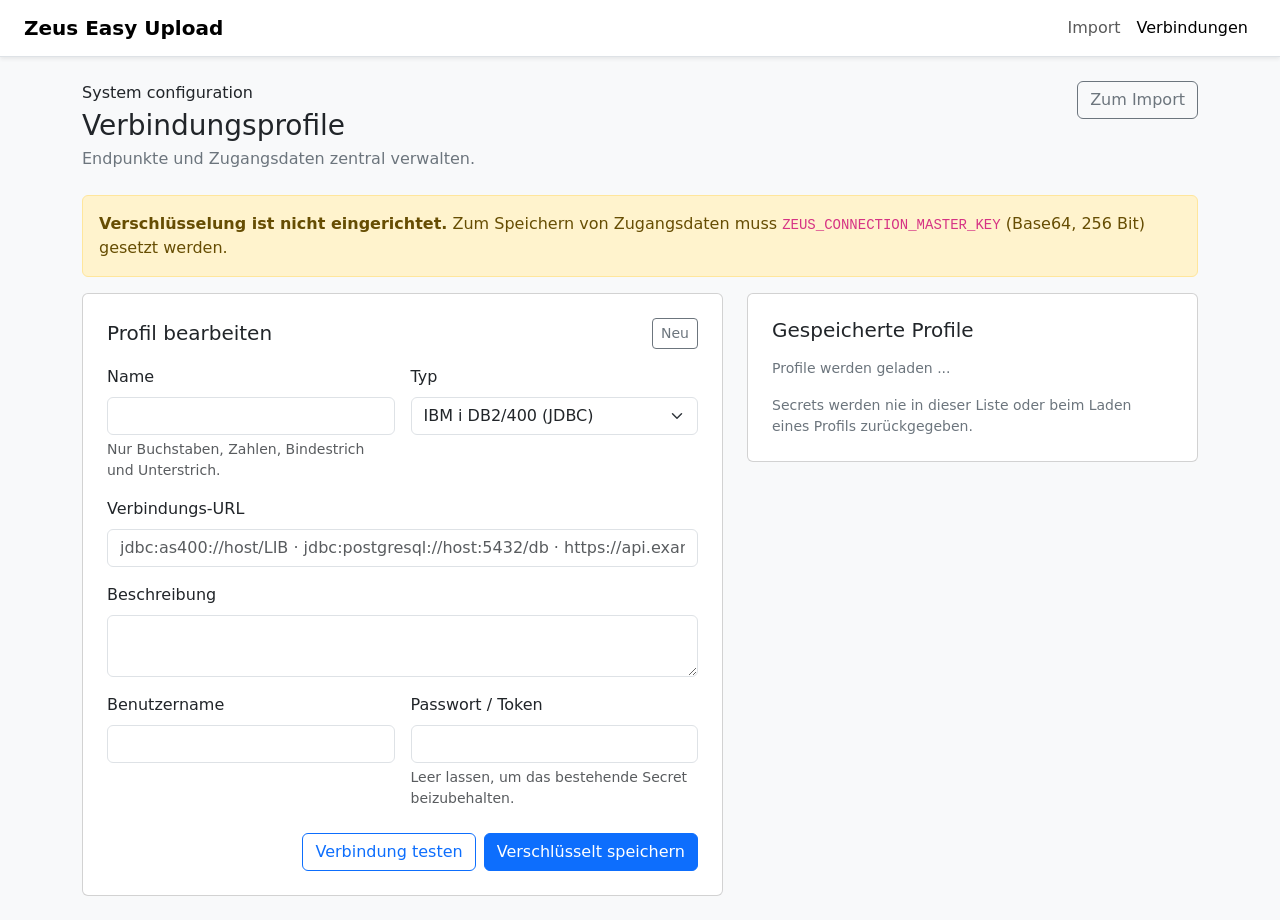
<file: src/main/resources/templates/connections.html>
<!DOCTYPE html>
<html lang="de" xmlns:th="http://www.thymeleaf.org">
<head>
    <meta charset="UTF-8">
    <meta name="viewport" content="width=device-width, initial-scale=1">
    <title>Verbindungen - Zeus Easy Upload</title>
    <link href="https://cdn.jsdelivr.net/npm/bootstrap@5.3.3/dist/css/bootstrap.min.css" rel="stylesheet">
    <link rel="stylesheet" th:href="@{/css/app.css}">
</head>
<body class="bg-light">
<nav class="navbar navbar-expand-lg bg-white border-bottom shadow-sm">
    <div class="container-fluid px-4">
        <a class="navbar-brand fw-semibold" th:href="@{/}">Zeus Easy Upload</a>
        <div class="navbar-nav">
            <a class="nav-link" th:href="@{/}">Import</a>
            <a class="nav-link active" th:href="@{/connections}">Verbindungen</a>
        </div>
    </div>
</nav>

<main class="container py-4 app-page">
    <div class="d-flex justify-content-between align-items-start gap-3 mb-4">
        <div>
            <p class="eyebrow mb-1">System configuration</p>
            <h1 class="h3 mb-1">Verbindungsprofile</h1>
            <p class="text-secondary mb-0">Endpunkte und Zugangsdaten zentral verwalten.</p>
        </div>
        <a class="btn btn-outline-secondary" th:href="@{/}">Zum Import</a>
    </div>

    <div th:if="${!encryptionConfigured}" class="alert alert-warning">
        <strong>Verschlüsselung ist nicht eingerichtet.</strong>
        Zum Speichern von Zugangsdaten muss <code>ZEUS_CONNECTION_MASTER_KEY</code>
        (Base64, 256 Bit) gesetzt werden.
    </div>
    <div id="connectionStatus" class="alert d-none" role="status"></div>

    <div class="row g-4">
        <section class="col-xl-7">
            <div class="card app-card">
                <div class="card-body p-4">
                    <div class="d-flex justify-content-between align-items-center mb-3">
                        <h2 class="h5 mb-0">Profil bearbeiten</h2>
                        <button id="newConnection" type="button" class="btn btn-sm btn-outline-secondary">Neu</button>
                    </div>
                    <form id="connectionForm" novalidate>
                        <div class="row g-3">
                            <div class="col-md-6">
                                <label for="connectionName" class="form-label">Name</label>
                                <input id="connectionName" class="form-control" pattern="[A-Za-z0-9][A-Za-z0-9_-]{0,63}" required>
                                <div class="form-text">Nur Buchstaben, Zahlen, Bindestrich und Unterstrich.</div>
                            </div>
                            <div class="col-md-6">
                                <label for="connectionType" class="form-label">Typ</label>
                                <select id="connectionType" class="form-select" required>
                                    <option value="DB2_400">IBM i DB2/400 (JDBC)</option>
                                    <option value="POSTGRES">PostgreSQL (JDBC)</option>
                                    <option value="REST">REST API</option>
                                </select>
                            </div>
                            <div class="col-12">
                                <label for="connectionEndpoint" class="form-label">Verbindungs-URL</label>
                                <input id="connectionEndpoint" class="form-control"
                                       placeholder="jdbc:as400://host/LIB · jdbc:postgresql://host:5432/db · https://api.example.com"
                                       required>
                            </div>
                            <div class="col-12">
                                <label for="connectionDescription" class="form-label">Beschreibung</label>
                                <textarea id="connectionDescription" class="form-control" rows="2" maxlength="500"></textarea>
                            </div>
                            <div class="col-md-6">
                                <label for="connectionUsername" class="form-label">Benutzername</label>
                                <input id="connectionUsername" class="form-control" autocomplete="username">
                            </div>
                            <div class="col-md-6">
                                <label for="connectionSecret" class="form-label">Passwort / Token</label>
                                <input id="connectionSecret" type="password" class="form-control" autocomplete="new-password">
                                <div class="form-text">Leer lassen, um das bestehende Secret beizubehalten.</div>
                            </div>
                        </div>
                        <div class="d-flex justify-content-end gap-2 mt-4">
                            <button id="testConnection" type="button" class="btn btn-outline-primary">Verbindung testen</button>
                            <button id="saveConnection" type="submit" class="btn btn-primary" th:disabled="${!encryptionConfigured}">Verschlüsselt speichern</button>
                        </div>
                    </form>
                </div>
            </div>
        </section>

        <section class="col-xl-5">
            <div class="card app-card">
                <div class="card-body p-4">
                    <h2 class="h5 mb-3">Gespeicherte Profile</h2>
                    <div id="connectionList" class="list-group list-group-flush">
                        <div class="text-secondary small">Profile werden geladen ...</div>
                    </div>
                    <p class="text-secondary small mt-3 mb-0">Secrets werden nie in dieser Liste oder beim Laden eines Profils zurückgegeben.</p>
                </div>
            </div>
        </section>
    </div>
</main>
<script th:src="@{/js/connections.js}"></script>
</body>
</html>
</file>
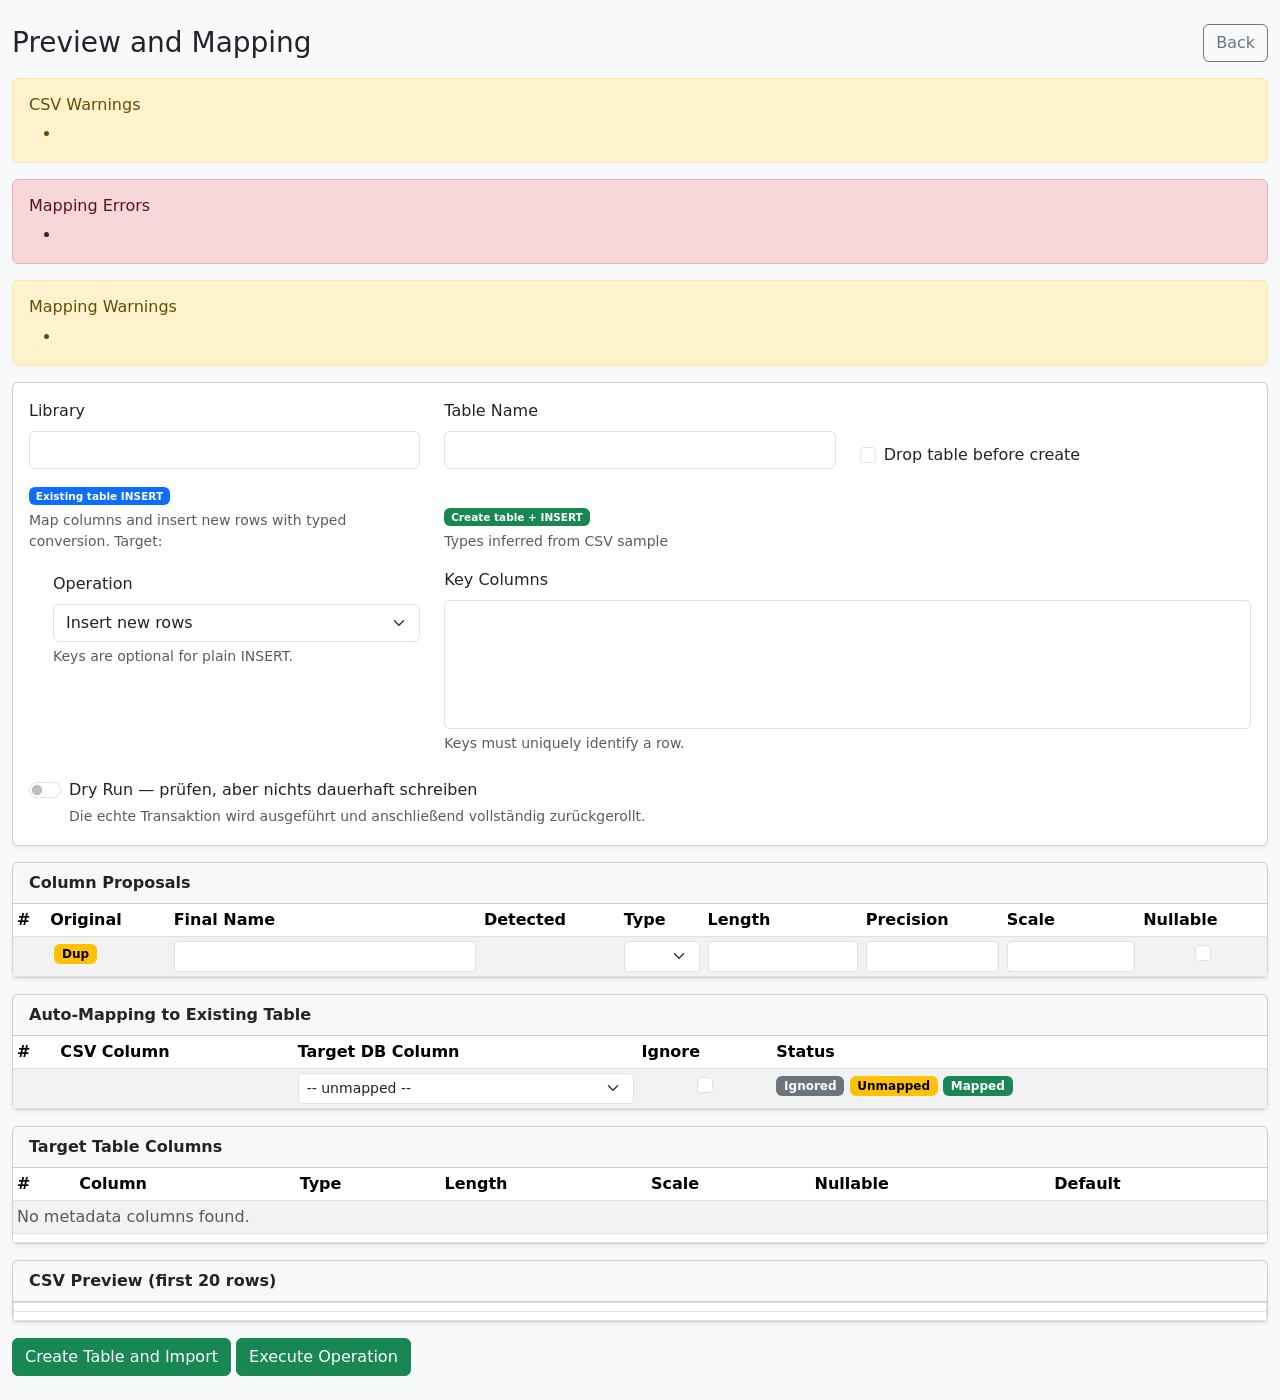
<file: src/main/resources/templates/preview.html>
<!DOCTYPE html>
<html lang="en" xmlns:th="http://www.thymeleaf.org">
<head>
    <meta charset="UTF-8">
    <meta name="viewport" content="width=device-width, initial-scale=1">
    <title>Preview - Zeus Easy Upload</title>
    <link href="https://cdn.jsdelivr.net/npm/bootstrap@5.3.3/dist/css/bootstrap.min.css" rel="stylesheet">
</head>
<body class="bg-light">
<div class="container-fluid py-4">
    <div class="d-flex justify-content-between align-items-center mb-3">
        <h3 class="mb-0">Preview and Mapping</h3>
        <a class="btn btn-outline-secondary" th:href="@{/}">Back</a>
    </div>

    <div th:if="${previewErrors != null and !previewErrors.isEmpty()}" class="alert alert-warning">
        <h6>CSV Warnings</h6>
        <ul class="mb-0">
            <li th:each="err : ${previewErrors}"
                th:text="'Row ' + ${err.rowNumber} + ': ' + ${err.message}"></li>
        </ul>
    </div>

    <div th:if="${mappingErrors != null and !mappingErrors.isEmpty()}" class="alert alert-danger">
        <h6>Mapping Errors</h6>
        <ul class="mb-0">
            <li th:each="err : ${mappingErrors}" th:text="${err}"></li>
        </ul>
    </div>

    <div th:if="${mappingWarnings != null and !mappingWarnings.isEmpty()}" class="alert alert-warning">
        <h6>Mapping Warnings</h6>
        <ul class="mb-0">
            <li th:each="warn : ${mappingWarnings}" th:text="${warn}"></li>
        </ul>
    </div>

    <form th:action="@{/import}" th:object="${importRequest}" method="post">
        <input type="hidden" th:field="*{useExistingTable}">
        <input type="hidden" th:field="*{existingTableName}">
        <input type="hidden" th:field="*{connectionProfileName}">
        <input type="hidden" th:field="*{csvDelimiter}">
        <input type="hidden" th:field="*{csvEncoding}">
        <input type="hidden" th:field="*{csvQuote}">
        <input type="hidden" th:field="*{operation}" id="operationValue">

        <div class="card shadow-sm mb-3">
            <div class="card-body">
                <div class="row">
                    <div class="col-md-4 mb-3">
                        <label class="form-label">Library</label>
                        <input class="form-control" th:field="*{library}" required>
                    </div>
                    <div class="col-md-4 mb-3">
                        <label class="form-label">Table Name</label>
                        <input class="form-control" th:field="*{tableName}" required>
                    </div>
                    <div class="col-md-4 d-flex align-items-end mb-3" th:if="${!importRequest.useExistingTable}">
                        <div class="form-check">
                            <input class="form-check-input" type="checkbox" th:field="*{dropAndRecreate}">
                            <label class="form-check-label">Drop table before create</label>
                        </div>
                    </div>
                    <div class="col-md-4 d-flex align-items-end mb-3" th:if="${importRequest.useExistingTable}">
                        <div class="small">
                            <span class="badge text-bg-primary" id="existingModeBadge">Existing table</span>
                            <div class="text-muted mt-1">
                                <span id="existingModeHint">Map columns and run the selected operation.</span>
                                Target:
                                <span th:text="${importRequest.library + '.' + importRequest.existingTableName}"></span>
                            </div>
                        </div>
                    </div>
                    <div class="col-md-4 d-flex align-items-end mb-3" th:if="${!importRequest.useExistingTable}">
                        <div class="small">
                            <span class="badge text-bg-success">Create table + INSERT</span>
                            <div class="text-muted mt-1">Types inferred from CSV sample</div>
                        </div>
                    </div>
                </div>
                <div class="row" th:if="${importRequest.useExistingTable}">
                    <div class="col-md-4 mb-3">
                        <div class="form-check mt-1">
                            <label class="form-label" for="operationSelect">Operation</label>
                            <select class="form-select" id="operationSelect">
                                <option value="INSERT">Insert new rows</option>
                                <option value="UPDATE">Update existing rows</option>
                                <option value="UPSERT">Upsert / Merge</option>
                                <option value="DELETE">Delete matching rows</option>
                            </select>
                            <div class="form-text">Update und Delete benötigen Schlüsselspalten.</div>
                        </div>
                    </div>
                    <div class="col-md-8 mb-3">
                        <label class="form-label">Key Columns</label>
                        <input type="hidden" name="keyColumns" value="">
                        <select class="form-select" th:field="*{keyColumns}" multiple size="6">
                            <option th:each="dbColumn : ${dbColumns}"
                                    th:value="${dbColumn.columnName}"
                                    th:text="${dbColumn.columnName + (dbColumn.nullable ? ' (nullable)' : '')}"></option>
                        </select>
                        <div class="form-text">Keys must uniquely identify a row.</div>
                    </div>
                </div>
                <div class="form-check form-switch mt-2">
                    <input class="form-check-input" type="checkbox" th:field="*{dryRun}" id="dryRun">
                    <label class="form-check-label" for="dryRun">Dry Run — prüfen, aber nichts dauerhaft schreiben</label>
                    <div class="form-text">Die echte Transaktion wird ausgeführt und anschließend vollständig zurückgerollt.</div>
                </div>
            </div>
        </div>

        <div class="card shadow-sm mb-3" th:if="${!importRequest.useExistingTable}">
            <div class="card-header"><strong>Column Proposals</strong></div>
            <div class="table-responsive">
                <table class="table table-sm table-striped mb-0">
                    <thead>
                    <tr>
                        <th>#</th>
                        <th>Original</th>
                        <th>Final Name</th>
                        <th>Detected</th>
                        <th>Type</th>
                        <th>Length</th>
                        <th>Precision</th>
                        <th>Scale</th>
                        <th>Nullable</th>
                    </tr>
                    </thead>
                    <tbody>
                    <tr th:each="col, stat : *{columns}">
                        <td th:text="${stat.index + 1}"></td>
                        <td>
                            <span th:text="${col.originalName}"></span>
                            <span class="badge text-bg-warning ms-1" th:if="${col.duplicate}">Dup</span>
                        </td>
                        <td>
                            <input type="hidden" th:field="*{columns[__${stat.index}__].index}">
                            <input type="hidden" th:field="*{columns[__${stat.index}__].originalName}">
                            <input type="hidden" th:field="*{columns[__${stat.index}__].sanitizedName}">
                            <input type="hidden" th:field="*{columns[__${stat.index}__].detectedType}">
                            <input type="hidden" th:field="*{columns[__${stat.index}__].duplicate}">
                            <input class="form-control form-control-sm" th:field="*{columns[__${stat.index}__].finalName}" required>
                        </td>
                        <td th:text="${col.detectedType}"></td>
                        <td>
                            <select class="form-select form-select-sm" th:field="*{columns[__${stat.index}__].sqlType}">
                                <option th:each="type : ${supportedTypes}" th:value="${type}" th:text="${type}"></option>
                            </select>
                        </td>
                        <td><input class="form-control form-control-sm" th:field="*{columns[__${stat.index}__].length}" type="number" min="1" max="4000"></td>
                        <td><input class="form-control form-control-sm" th:field="*{columns[__${stat.index}__].precision}" type="number" min="1" max="31"></td>
                        <td><input class="form-control form-control-sm" th:field="*{columns[__${stat.index}__].scale}" type="number" min="0" max="31"></td>
                        <td class="text-center"><input class="form-check-input" th:field="*{columns[__${stat.index}__].nullable}" type="checkbox"></td>
                    </tr>
                    </tbody>
                </table>
            </div>
        </div>

        <div class="card shadow-sm mb-3" th:if="${importRequest.useExistingTable}">
            <div class="card-header">
                <strong>Auto-Mapping to Existing Table</strong>
                <span class="text-muted ms-2" th:text="${importRequest.library + '.' + importRequest.existingTableName}"></span>
            </div>
            <div class="table-responsive">
                <table class="table table-sm table-striped mb-0">
                    <thead>
                    <tr>
                        <th>#</th>
                        <th>CSV Column</th>
                        <th>Target DB Column</th>
                        <th>Ignore</th>
                        <th>Status</th>
                    </tr>
                    </thead>
                    <tbody>
                    <tr th:each="mapping, stat : *{mappings}">
                        <td th:text="${mapping.csvIndex + 1}"></td>
                        <td>
                            <input type="hidden" th:field="*{mappings[__${stat.index}__].csvColumn}">
                            <input type="hidden" th:field="*{mappings[__${stat.index}__].csvIndex}">
                            <input type="hidden" th:field="*{mappings[__${stat.index}__].note}">
                            <span th:text="${mapping.csvColumn}"></span>
                        </td>
                        <td>
                            <select class="form-select form-select-sm" th:field="*{mappings[__${stat.index}__].targetColumn}">
                                <option value="">-- unmapped --</option>
                                <option th:each="dbColumn : ${dbColumns}"
                                        th:value="${dbColumn.columnName}"
                                        th:text="${dbColumn.columnName}"></option>
                            </select>
                        </td>
                        <td class="text-center">
                            <input class="form-check-input" type="checkbox" th:field="*{mappings[__${stat.index}__].ignored}">
                        </td>
                        <td>
                            <span th:if="${mapping.ignored}" class="badge text-bg-secondary">Ignored</span>
                            <span th:if="${!mapping.ignored and #strings.isEmpty(mapping.targetColumn)}"
                                  class="badge text-bg-warning">Unmapped</span>
                            <span th:if="${!mapping.ignored and !#strings.isEmpty(mapping.targetColumn)}"
                                  class="badge text-bg-success">Mapped</span>
                        </td>
                    </tr>
                    </tbody>
                </table>
            </div>
        </div>

        <div class="card shadow-sm mb-3" th:if="${importRequest.useExistingTable}">
            <div class="card-header"><strong>Target Table Columns</strong></div>
            <div class="table-responsive">
                <table class="table table-sm table-striped mb-0">
                    <thead>
                    <tr>
                        <th>#</th>
                        <th>Column</th>
                        <th>Type</th>
                        <th>Length</th>
                        <th>Scale</th>
                        <th>Nullable</th>
                        <th>Default</th>
                    </tr>
                    </thead>
                    <tbody>
                    <tr th:if="${dbColumns == null or dbColumns.isEmpty()}">
                        <td colspan="7" class="text-muted">No metadata columns found.</td>
                    </tr>
                    <tr th:each="dbColumn : ${dbColumns}">
                        <td th:text="${dbColumn.ordinalPosition}"></td>
                        <td th:text="${dbColumn.columnName}"></td>
                        <td th:text="${dbColumn.typeName}"></td>
                        <td th:text="${dbColumn.length}"></td>
                        <td th:text="${dbColumn.scale}"></td>
                        <td th:text="${dbColumn.nullable ? 'YES' : 'NO'}"></td>
                        <td th:text="${dbColumn.defaultValue}"></td>
                    </tr>
                    </tbody>
                </table>
            </div>
        </div>

        <div class="card shadow-sm mb-3">
            <div class="card-header"><strong>CSV Preview (first 20 rows)</strong></div>
            <div class="table-responsive">
                <table class="table table-sm table-bordered mb-0">
                    <thead>
                    <tr>
                        <th th:each="col : ${previewContext.parsedCsv.originalHeaders}" th:text="${col}"></th>
                    </tr>
                    </thead>
                    <tbody>
                    <tr th:each="row : ${previewContext.parsedCsv.previewRows}">
                        <td th:each="cell : ${row}" th:text="${cell}"></td>
                    </tr>
                    </tbody>
                </table>
            </div>
        </div>

        <button th:if="${!importRequest.useExistingTable}" type="submit" class="btn btn-success">Create Table and Import</button>
        <button th:if="${importRequest.useExistingTable}" type="submit" class="btn btn-success">Execute Operation</button>
    </form>
</div>
<script th:if="${importRequest.useExistingTable}">
    (() => {
        const select = document.getElementById('operationSelect');
        const hidden = document.getElementById('operationValue');
        const badge = document.getElementById('existingModeBadge');
        const hint = document.getElementById('existingModeHint');
        const keyHelp = document.querySelector('label[for="operationSelect"]')?.parentElement?.querySelector('.form-text');
        if (!select || !hidden) return;

        const describe = (op) => {
            switch ((op || 'INSERT').toUpperCase()) {
                case 'UPDATE':
                    return {
                        badge: 'Existing table UPDATE',
                        badgeClass: 'text-bg-warning',
                        hint: 'Keys identify rows; non-key mapped columns are updated.',
                        keyHelp: 'Select key columns that uniquely identify rows to update.'
                    };
                case 'DELETE':
                    return {
                        badge: 'Existing table DELETE',
                        badgeClass: 'text-bg-danger',
                        hint: 'Only key columns are required; matching rows will be deleted.',
                        keyHelp: 'Select key columns that uniquely identify rows to delete.'
                    };
                case 'UPSERT':
                    return {
                        badge: 'Existing table UPSERT',
                        badgeClass: 'text-bg-info',
                        hint: 'Insert or merge by key columns (engine-dependent).',
                        keyHelp: 'Keys define the match for upsert / merge.'
                    };
                default:
                    return {
                        badge: 'Existing table INSERT',
                        badgeClass: 'text-bg-primary',
                        hint: 'Map columns and insert new rows with typed conversion.',
                        keyHelp: 'Keys are optional for plain INSERT.'
                    };
            }
        };

        const applyOperationUi = () => {
            const op = select.value || 'INSERT';
            hidden.value = op;
            const info = describe(op);
            if (badge) {
                badge.textContent = info.badge;
                badge.className = 'badge ' + info.badgeClass;
            }
            if (hint) {
                hint.textContent = info.hint;
            }
            if (keyHelp) {
                keyHelp.textContent = info.keyHelp;
            }
        };

        select.value = hidden.value || 'INSERT';
        select.addEventListener('change', applyOperationUi);
        applyOperationUi();
    })();
</script>
</body>
</html>
</file>
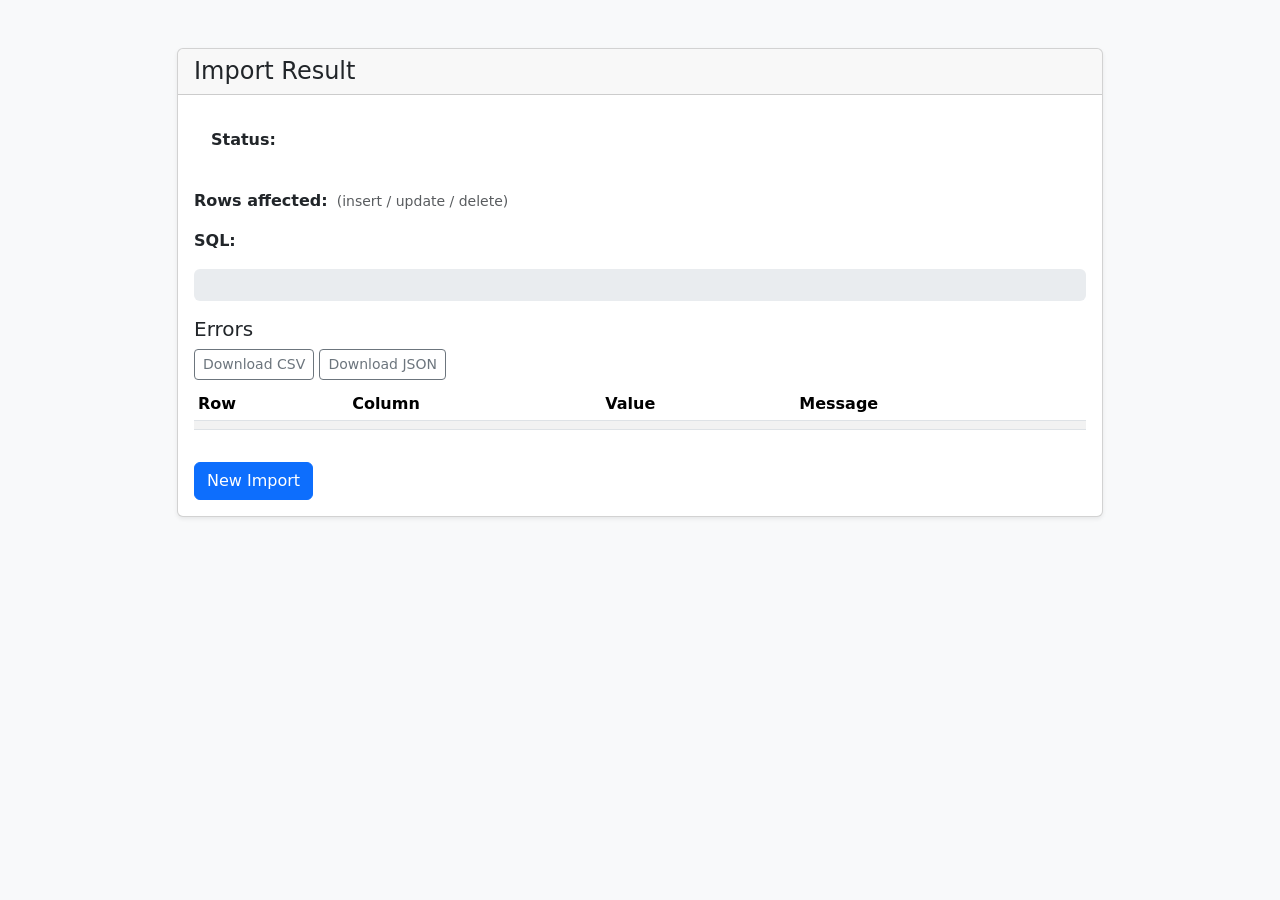
<file: src/main/resources/templates/result.html>
<!DOCTYPE html>
<html lang="en" xmlns:th="http://www.thymeleaf.org">
<head>
    <meta charset="UTF-8">
    <meta name="viewport" content="width=device-width, initial-scale=1">
    <title>Result - Zeus Easy Upload</title>
    <link href="https://cdn.jsdelivr.net/npm/bootstrap@5.3.3/dist/css/bootstrap.min.css" rel="stylesheet">
</head>
<body class="bg-light">
<div class="container py-5">
    <div class="row justify-content-center">
        <div class="col-lg-10">
            <div class="card shadow-sm">
                <div class="card-header">
                    <h4 class="mb-0">Import Result</h4>
                </div>
                <div class="card-body">
                    <div class="alert" th:classappend="${result.success} ? 'alert-success' : 'alert-danger'">
                        <p class="mb-1"><strong>Status:</strong> <span th:text="${result.success ? 'SUCCESS' : 'FAILED'}"></span></p>
                        <p class="mb-0" th:text="${result.message}"></p>
                    </div>

                    <p>
                        <strong>Rows affected:</strong>
                        <span id="rowsAffected" th:text="${result.insertedRows}"></span>
                        <span class="text-muted small ms-1">(insert / update / delete)</span>
                    </p>
                    <p><strong>SQL:</strong></p>
                    <pre id="resultSql" class="bg-body-secondary p-3 rounded" th:text="${result.createTableSql}"></pre>

                    <div th:if="${result.errors != null and !result.errors.isEmpty()}">
                        <h5>Errors</h5>
                        <div class="mb-2">
                            <a class="btn btn-sm btn-outline-secondary" th:href="@{/result/errors.csv}">Download CSV</a>
                            <a class="btn btn-sm btn-outline-secondary" th:href="@{/result/errors.json}">Download JSON</a>
                        </div>
                        <div class="table-responsive">
                            <table class="table table-sm table-striped">
                                <thead>
                                <tr>
                                    <th>Row</th>
                                    <th>Column</th>
                                    <th>Value</th>
                                    <th>Message</th>
                                </tr>
                                </thead>
                                <tbody>
                                <tr th:each="err : ${result.errors}">
                                    <td th:text="${err.rowNumber}"></td>
                                    <td th:text="${err.columnName}"></td>
                                    <td th:text="${err.rawValue}"></td>
                                    <td th:text="${err.message}"></td>
                                </tr>
                                </tbody>
                            </table>
                        </div>
                    </div>
                    <a class="btn btn-primary mt-3" th:href="@{/}">New Import</a>
                </div>
            </div>
        </div>
    </div>
</div>
</body>
</html>
</file>
